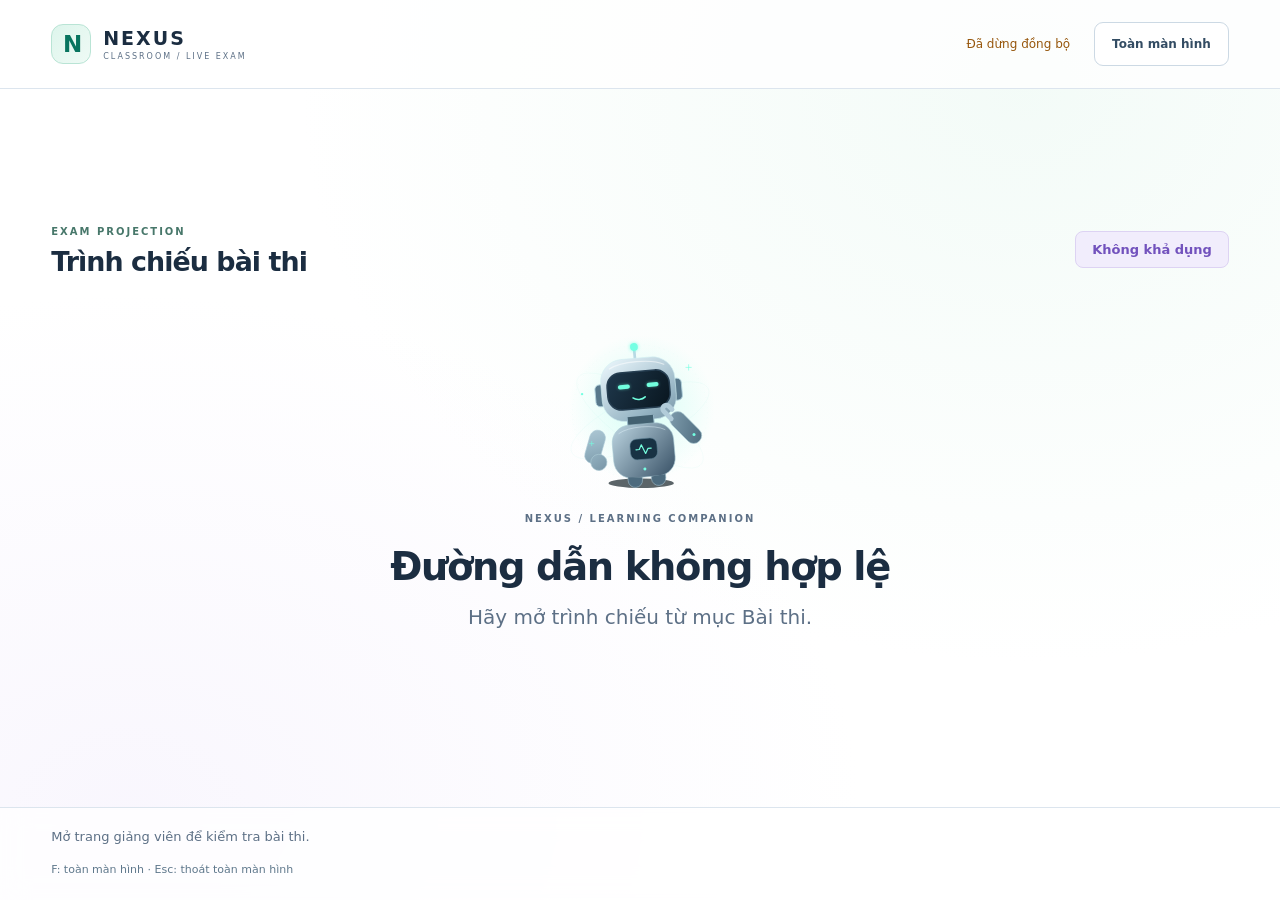
<file: static/present.html>
<!doctype html>
<html lang="vi">
<head>
<meta charset="utf-8"><meta name="viewport" content="width=device-width,initial-scale=1"><meta name="theme-color" content="#ffffff">
<title>Trình chiếu · NEXUS Classroom</title>
<link rel="icon" href="/static/robot.svg" type="image/svg+xml">
<link rel="stylesheet" href="/static/style.css"><link rel="stylesheet" href="/static/present.css?v=20261002c"><link rel="stylesheet" href="/static/theme-light.css?v=20261005d">
<script src="/static/device-checkin.js?v=20261014c" defer></script><script src="/static/present.js?v=20261007a" defer></script>
</head>
<body class="presentation">
<header class="present-header">
<a href="/#exams" target="_blank" rel="noopener" class="brand" aria-label="Mở trang giảng viên"><span class="brand-mark">N</span><span>NEXUS<span class="brand-sub">CLASSROOM / LIVE EXAM</span></span></a>
<span id="liveConnection" class="present-connection" role="status">Đang kết nối…</span>
<button id="fullscreen" class="secondary" type="button" aria-pressed="false">Toàn màn hình</button>
</header>
<div id="presentNotice" class="present-notice" role="status" hidden></div>
<main class="present-main">
<div class="present-heading"><div><span class="eyebrow">EXAM PROJECTION</span><h1 id="examTitle">Trình chiếu bài thi</h1></div><span id="examMode" class="present-mode">Đang tải</span></div>
<section id="questionSlide" class="question-slide" aria-labelledby="questionText" hidden>
<div class="slide-meta"><span id="slideCounter" class="slide-counter"></span><span id="slideTimer" class="slide-timer" role="timer" hidden></span><span id="slidePoints"></span></div>
<h2 id="questionText"></h2>
<div id="slideOptions" class="slide-options"></div>
<div id="submissionProgress" class="submission-progress" hidden><div class="submission-caption"><span>Sinh viên đã nộp</span><strong id="submissionCount"></strong></div><div class="submission-track" role="progressbar" aria-label="Sinh viên đã nộp" aria-valuemin="0" aria-valuemax="100" aria-valuenow="0"><span id="submissionBar"></span></div></div>
</section>
<section id="statusSlide" class="status-slide" aria-labelledby="statusTitle"><img src="/static/robot.svg" alt="" aria-hidden="true"><span class="eyebrow">NEXUS / LEARNING COMPANION</span><h2 id="statusTitle">Đang chuẩn bị màn hình…</h2><p id="statusDescription">Câu hỏi sẽ xuất hiện trong giây lát.</p><button id="reviewSlides" class="secondary" type="button" hidden>Xem lại câu hỏi</button><a id="loginLink" class="primary" href="/#exams" target="_blank" rel="noopener" hidden>Đăng nhập giảng viên</a></section>
</main>
<footer class="present-footer"><div id="teacherControls" class="present-controls" aria-label="Điều khiển bài thi của giảng viên" hidden><strong>Điều khiển bài thi</strong><button id="startExamControl" class="primary" type="button" hidden>Chọn thiết bị &amp; bắt đầu</button><button id="advanceExamControl" class="primary" type="button" hidden>Chuyển câu tiếp theo →</button><button id="finishExamControl" class="secondary danger" type="button" hidden>Kết thúc bài thi</button><a id="exportScoresControl" class="secondary" href="#" download hidden>↓ Xuất điểm Excel</a></div><p id="modeHint">Sinh viên chọn đáp án trên thiết bị; giảng viên điều khiển bài thi ở thanh bên dưới.</p><div id="slideNavigation" class="slide-navigation" hidden><button id="previousSlide" class="secondary" type="button" aria-label="Câu trước">← Câu trước</button><span id="navigationCounter"></span><button id="nextSlide" class="secondary" type="button">Câu sau →</button></div><span class="keyboard-hint">F: toàn màn hình · Esc: thoát toàn màn hình</span></footer>
<dialog id="teacherConfirm" class="present-confirm" aria-labelledby="teacherConfirmTitle"><h2 id="teacherConfirmTitle"></h2><p id="teacherConfirmText"></p><div class="present-confirm-actions"><button id="teacherCancel" class="secondary" type="button">Hủy</button><button id="teacherApprove" class="primary" type="button">Xác nhận</button></div></dialog>
</body>
</html>
</file>
<file: static/style.css>
:root{color-scheme:light;--bg:#fff;--panel:#fff;--panel-deep:#f5f8fb;--line:#dce5ee;--text:#1b2d41;--muted:#5d7086;--mint:#08745f;--purple:#7252bd;--blue:#2868b0;--peach:#9d5615;font-family:Inter,"Segoe UI",system-ui,-apple-system,sans-serif;font-size:14px}
.exam-card .actions a{font-size:10px;min-height:36px;padding:9px 12px}
.recent-title{color:var(--text);font-size:12px;font-weight:550;text-align:left;padding:0;background:none}.recent-title:hover{color:var(--mint)}
.welcome-card .welcome-copy{z-index:2}
*{box-sizing:border-box}body{margin:0;background:var(--bg);color:var(--text)}[hidden]{display:none!important}button,input,select{font:inherit}button,a,input,select{-webkit-tap-highlight-color:transparent}button{cursor:pointer;border:0}button:disabled{opacity:.6;cursor:wait}a{color:inherit;text-decoration:none}h1,h2,h3,p{margin-top:0}h1,h2,h3{letter-spacing:-.035em}p{line-height:1.65}button:focus-visible,a:focus-visible,summary:focus-visible{outline:2px solid var(--mint);outline-offset:4px}input,select{background:#0d1621;border:1px solid #2a3849;border-radius:9px;color:var(--text);padding:13px 14px;width:100%;outline:none;transition:border-color .2s}input:focus,select:focus{border-color:var(--mint);box-shadow:0 0 0 3px #86f6d60e}input::placeholder{color:#68798e}label:not(.upload-zone):not(.search-box){display:block;font-size:12px;font-weight:600;margin:19px 0 9px;color:#c7d2e1}.icon{width:20px;height:20px;fill:none;stroke:currentColor;stroke-width:1.65;stroke-linecap:round;stroke-linejoin:round;flex-shrink:0}.icon-library{position:absolute;width:0;height:0;overflow:hidden}.brand{display:flex;align-items:center;gap:12px;font-size:22px;font-weight:750;letter-spacing:2px}.brand-mark{width:40px;height:40px;border:1px solid #86f6d65e;border-radius:12px;color:var(--mint);display:grid;place-items:center;font-size:23px;letter-spacing:-3px;font-weight:800;background:linear-gradient(135deg,#86f6d620,#86f6d608);box-shadow:inset 0 0 14px #86f6d607}.brand-sub{display:block;color:var(--muted);font-size:9px;letter-spacing:3.3px;font-weight:500;margin-top:3px}.eyebrow{font-size:10px;font-weight:650;letter-spacing:2px;color:var(--muted)}.tiny-dot{width:6px;height:6px;border-radius:50%;background:var(--mint);display:inline-block;flex-shrink:0}.muted{color:var(--muted)}.mint{color:var(--mint)}.purple{color:var(--purple)}.blue{color:var(--blue)}.peach{color:var(--peach)}.primary,.secondary{display:inline-flex;gap:10px;align-items:center;justify-content:center;border-radius:9px;padding:12px 17px;font-weight:650;font-size:13px;min-height:44px;transition:background .2s,transform .2s}.primary{background:var(--mint);color:#102620}.primary:hover{background:#a5ffe5;transform:translateY(-1px)}.secondary{background:#1c2837;color:#dce6f2;border:1px solid #2d3b4c}.secondary:hover{background:#29384b}.danger{background:#442c33;color:#ffbcc7;border:1px solid #734452}.text-button{background:none;color:var(--mint);font-size:12px;font-weight:600;padding:4px 0}.text-button:hover{text-decoration:underline}.icon-button{display:flex;align-items:center;justify-content:center;background:transparent;color:var(--muted);width:38px;height:38px;border-radius:8px}.icon-button:hover{background:#ffffff0a;color:var(--text)}.field-hint{font-size:11px;color:var(--muted);line-height:1.65;margin:12px 0 18px}.boot{height:100vh;display:flex;align-items:center;justify-content:center;flex-direction:column;gap:20px}.boot p{color:var(--muted)}
/* Entry portal */
.auth-layout{min-height:100vh;display:grid;grid-template-columns:54% 46%}.auth-story{min-height:850px;padding:44px 8%;position:relative;overflow:hidden;background:radial-gradient(ellipse at 55% 60%,#15404b88 0,transparent 52%),linear-gradient(145deg,#101d28,#0d1823 75%);border-right:1px solid var(--line)}.auth-story:before{content:"";position:absolute;inset:0;pointer-events:none;background-image:linear-gradient(#7998b107 1px,transparent 1px),linear-gradient(90deg,#7998b107 1px,transparent 1px);background-size:48px 48px;mask-image:linear-gradient(transparent,#000)}.auth-story .brand{position:relative}.story-copy{position:relative;margin-top:76px;z-index:1}.story-copy .eyebrow{display:flex;align-items:center;gap:10px;color:#9fbdc8}.story-copy h1{font-size:clamp(34px,3.5vw,52px);line-height:1.2;font-weight:650;margin:22px 0 18px}.story-copy h1 span{color:var(--mint)}.story-copy p{max-width:390px;font-size:15px;color:#95aabb}.robot-scene{position:relative;height:375px;margin:0 -45px}.auth-robot{width:435px;height:435px;position:absolute;left:50%;top:-36px;transform:translateX(-50%);animation:float 6s ease-in-out infinite}.floating-label{position:absolute;z-index:1;display:flex;gap:9px;align-items:center;font-family:ui-monospace,monospace;font-size:9px;letter-spacing:1px;background:#122533dc;border:1px solid #3e6a7160;border-radius:8px;padding:12px 14px;color:#b9d8de;box-shadow:0 8px 30px #0002;backdrop-filter:blur(10px)}.label-left{top:94px;left:1%}.label-right{bottom:80px;right:0}.label-right .icon{width:16px;height:16px;color:var(--mint)}.scene-coordinate{position:absolute;bottom:0;text-align:center;width:100%;font-family:ui-monospace,monospace;color:#658792;font-size:9px;letter-spacing:2px}.story-footer{display:flex;justify-content:space-between;gap:12px;position:relative;margin-top:35px;padding-top:22px;border-top:1px solid #334b5655;color:#7594a3;font-size:10px}.story-footer span:last-child{font-family:ui-monospace,monospace;font-size:8px;letter-spacing:.6px}.auth-panel{display:flex;flex-direction:column;align-items:center;justify-content:center;padding:44px 11%;position:relative;background:radial-gradient(ellipse at 90% 0,#25213935,transparent 60%)}.portal-label{position:absolute;top:46px;right:44px;color:#76899b;display:flex;align-items:center;gap:11px;font-size:9px;letter-spacing:1.8px}.auth-form-wrap{width:100%;max-width:390px;padding:60px 0}.auth-tabs{background:#151f2b;border:1px solid #24323f;padding:5px;border-radius:10px;display:flex;margin-bottom:42px}.auth-tabs button{width:50%;padding:10px;background:transparent;color:var(--muted);border-radius:6px;font-weight:650;font-size:12px}.auth-tabs button.active{background:#273443;color:var(--text);box-shadow:0 2px 5px #0003}.auth-eyebrow{font-size:9px;letter-spacing:1.6px}.auth-form-wrap h2{font-size:32px;font-weight:600;margin:14px 0 9px}.auth-form-wrap>p.muted{font-size:13px;margin-bottom:28px}.password-field{position:relative}.password-field input{padding-right:48px}.password-field .icon-button{position:absolute;right:6px;top:4px}.auth-submit{width:100%;justify-content:space-between;padding:14px 18px;margin-top:9px}.auth-switch{text-align:center;font-size:11px;color:var(--muted);margin:23px 0 0}.auth-switch .text-button{margin-left:4px;font-size:11px}.auth-divider{height:1px;background:var(--line);margin:30px 0 22px}.auth-benefits{display:flex;gap:12px;justify-content:space-between;color:#8b9daf;font-size:9px}.auth-benefits span{display:flex;align-items:center;gap:5px}.auth-benefits .icon{width:13px;height:13px;color:var(--mint)}.auth-footnote{position:absolute;bottom:20px;text-align:center;font-size:9px;color:#617486}.form-error{background:#f4708a12;border:1px solid #f4708a40;border-radius:8px;padding:11px;color:#ffc2d0;font-size:12px;margin:12px 0}.form-error:empty{display:none}
/* Workspace */
.workspace{min-height:100vh}.sidebar{position:fixed;inset:0 auto 0 0;width:240px;background:#0e1621;border-right:1px solid #202c3b;padding:30px 20px 0;display:flex;flex-direction:column;z-index:20}.sidebar .brand{padding:0 6px;font-size:19px}.sidebar .brand-mark{width:36px;height:36px}.sidebar .brand-sub{font-size:8px}.workspace-label{margin:31px 5px 38px;border:1px solid #2a3e40;background:#86f6d607;border-radius:6px;padding:9px 8px;font-size:8px;letter-spacing:1.1px;color:#88afa9;display:flex;gap:7px;align-items:center}.nav-caption{color:#60778c;font-size:8px;letter-spacing:1.6px;margin:0 12px 15px}.sidebar nav{display:flex;flex-direction:column;gap:7px}.nav-link{display:flex;align-items:center;gap:13px;text-align:left;min-height:45px;border-radius:8px;background:transparent;color:#94a5b8;padding:11px 14px;font-size:12px}.nav-link:hover{color:var(--text);background:#ffffff04}.nav-link.active{color:var(--mint);background:#86f6d60e;box-shadow:inset 2px 0 var(--mint)}.nav-link .icon{width:18px;height:18px}.nav-count{margin-left:auto;font-size:10px;background:#86f6d61a;border-radius:5px;padding:3px 6px}.sidebar-bottom{margin-top:auto}.mini-robot{margin-top:35px;display:flex;align-items:center;min-height:115px;border:1px solid #283b46;border-radius:10px;background:radial-gradient(ellipse at 10% 50%,#234f5140,transparent);padding:8px;overflow:hidden}.mini-robot img{width:85px;margin-left:-11px}.mini-robot span{font-size:10px;line-height:1.9;color:#cad5e1}.mini-robot small{color:#7f95a7;font-size:9px}.profile{display:flex;align-items:center;gap:10px;padding:25px 0;border-top:1px solid var(--line);margin-top:22px}.avatar{background:#b7a7f620;border:1px solid #b7a7f640;color:#c9baff;display:grid;place-items:center;border-radius:10px;min-width:35px;height:35px;font-size:12px;font-weight:650}.profile>div{flex:1;min-width:0}.profile strong{font-size:11px;display:block;overflow:hidden;text-overflow:ellipsis;white-space:nowrap}.profile small{display:block;color:#7790a5;margin-top:4px;font-size:9px}.profile .icon-button{width:30px;height:32px}.profile .icon{width:17px}.workspace-main{margin-left:240px}.topbar{height:76px;display:flex;align-items:center;justify-content:space-between;padding:0 38px;border-bottom:1px solid #202b39;background:#0b111be0}.breadcrumb{display:flex;align-items:center;gap:14px;color:#73879c;font-size:11px}.breadcrumb strong{font-size:11px;font-weight:500;color:#b9c8d9}.slash{color:#34495c}.topbar-right{display:flex;align-items:center;gap:24px}.connection{display:flex;gap:7px;align-items:center;color:#a6bbba;font-size:10px}.connection.offline{color:#f6c3a0}.connection.offline .tiny-dot{background:#f6c3a0}.today{font-size:10px;color:#6e8398;padding-left:24px;border-left:1px solid var(--line)}.workspace-content{max-width:1450px;margin:0 auto;padding:32px 38px 0}.page-heading{display:flex;justify-content:space-between;align-items:center;gap:15px;margin-bottom:27px}.page-heading h1{font-size:27px;font-weight:600;margin:9px 0 8px}.page-heading p{font-size:12px;margin-bottom:0}.page-heading .primary{font-size:11px}.page-heading .icon{width:17px}.welcome-card{position:relative;min-height:283px;border:1px solid #345551;border-radius:15px;overflow:hidden;background:radial-gradient(ellipse at 87% 70%,#31766c36,transparent 55%),linear-gradient(110deg,#142c30,#13242d 65%,#142634);display:grid;grid-template-columns:65% 35%;margin-bottom:23px}.welcome-card:after{content:"";position:absolute;inset:0;pointer-events:none;background-image:radial-gradient(#a5ebd019 1px,transparent 1px);background-size:18px 18px;mask-image:linear-gradient(90deg,transparent 45%,#000)}.welcome-copy{position:relative;z-index:1;padding:32px}.chip{font-size:8px;color:#a5d8cc;background:#86f6d60b;border:1px solid #86f6d622;border-radius:30px;padding:7px 11px;display:inline-flex;gap:7px;align-items:center;letter-spacing:1px}.welcome-copy h2{font-size:27px;line-height:1.3;font-weight:550;margin:19px 0 12px}.welcome-copy p{font-size:11px;color:#8faeaf;margin-bottom:20px}.welcome-copy .primary{padding:10px 14px;min-height:37px;font-size:10px}.welcome-copy .icon{width:15px}.welcome-art{position:relative;z-index:1}.welcome-art img{width:315px;height:315px;position:absolute;left:50%;top:0;transform:translateX(-50%);animation:float 7s ease-in-out infinite}.welcome-art span{position:absolute;bottom:15px;left:0;width:100%;text-align:center;letter-spacing:1.5px;font-size:7px;color:#7ba49f;font-family:ui-monospace,monospace}.stats-grid{display:grid;grid-template-columns:repeat(4,1fr);gap:16px;margin-bottom:28px}.stat-card{background:var(--panel);border:1px solid var(--line);border-radius:12px;position:relative;padding:22px 20px}.stat-icon{width:37px;height:37px;display:grid;place-items:center;background:#86f6d60c;border:1px solid #86f6d619;border-radius:9px}.stat-icon.purple{background:#b7a7f60c;border-color:#b7a7f622}.stat-icon.blue{background:#8dbdfa0c;border-color:#8dbdfa22}.stat-icon.peach{background:#f6c3a00c;border-color:#f6c3a022}.stat-card>.stat-icon{position:absolute;right:17px;top:21px}.stat-icon .icon{width:18px;height:18px}.stat-card>span:not(.stat-icon){font-size:11px;color:#95a8bd;display:block;margin-bottom:13px}.stat-card strong{display:block;font-weight:550;font-size:31px;letter-spacing:-1px;margin-bottom:6px}.stat-card small{font-size:9px;color:#70869b}.overview-grid{display:grid;grid-template-columns:1.45fr 1fr;gap:20px}.panel{border:1px solid var(--line);border-radius:12px;background:var(--panel);padding:25px}.panel-heading{display:flex;justify-content:space-between;align-items:center;gap:14px;margin-bottom:23px}.panel h2{font-size:17px;font-weight:550;margin:8px 0 0}.panel .eyebrow{font-size:8px;letter-spacing:1.6px}.panel-heading .text-button{font-size:10px}.recent-row{display:flex;align-items:center;justify-content:space-between;gap:12px;border-top:1px solid #24303e80;padding:16px 0}.recent-row:first-child{border:0}.recent-info{display:flex;gap:13px;align-items:center;min-width:0}.recent-info strong{display:block;font-size:12px;font-weight:550;overflow:hidden;text-overflow:ellipsis}.recent-info small{display:block;color:#72899d;font-size:9px;margin-top:6px}.recent-row .stat-icon{min-width:34px;height:34px}.pill{font-size:9px;font-weight:550;border:1px solid #52668040;color:#a2b5c8;background:#34485c24;border-radius:5px;padding:5px 8px;white-space:nowrap}.pill.open{color:var(--mint);background:#86f6d610;border-color:#86f6d62a}.pill.closed{color:var(--purple);background:#b7a7f610;border-color:#b7a7f62a}.quick-panel h2{margin-bottom:16px}.quick-action{background:none;width:100%;display:flex;align-items:center;gap:12px;text-align:left;padding:16px 0;color:var(--text);border-bottom:1px solid #24303e80}.quick-action:hover strong{color:var(--mint)}.quick-action>span:last-child{color:#718599;margin-left:auto}.quick-action strong{font-size:11px;display:block;font-weight:550}.quick-action small{font-size:9px;display:block;color:#748b9f;margin-top:6px}.quick-icon{color:var(--mint);background:#86f6d610;border-radius:9px;padding:10px;display:flex}.quick-icon.purple{color:var(--purple);background:#b7a7f610}.quick-icon .icon{width:17px;height:17px}.hardware-note{display:flex;gap:11px;color:#6d879b;margin-top:20px}.hardware-note .icon{width:18px;height:18px;margin-top:2px}.hardware-note p{font-size:10px;line-height:1.5;margin-bottom:0}.hardware-note small{display:block;font-size:9px;color:#627b8f;line-height:1.65;margin-top:5px}.workspace-footer{display:flex;justify-content:space-between;gap:15px;color:#4e657b;font-size:8px;padding:30px 0 24px}.workspace-footer span span{margin:0 9px}.notice{padding:13px 16px;background:#86f6d60d;border:1px solid #86f6d633;color:#b2f5df;border-radius:9px;font-size:12px;margin-bottom:22px;white-space:pre-wrap;overflow-wrap:anywhere}.notice.error{color:#ffd0da;background:#f4708a0c;border-color:#f4708a40}
/* Classroom tools */
.section-toolbar{display:flex;justify-content:space-between;gap:14px;margin-bottom:23px}.filter-tabs{display:flex;gap:4px;background:#121c29;border:1px solid var(--line);padding:5px;border-radius:9px}.filter-tabs button{background:none;color:var(--muted);padding:8px 13px;border-radius:5px;font-size:10px}.filter-tabs button.active{background:#283d41;color:var(--mint)}.search-box{margin:0;position:relative;display:block;min-width:230px}.search-box .icon{position:absolute;left:12px;top:12px;width:17px;height:17px;color:#647e94}.search-box input{padding:12px 12px 12px 38px;font-size:11px;height:42px}.student-search{max-width:370px;margin-bottom:20px}.exam-grid{display:grid;grid-template-columns:repeat(2,minmax(0,1fr));gap:18px}.exam-card{border:1px solid var(--line);border-radius:12px;padding:24px;background:var(--panel);min-width:0}.exam-card-top{display:flex;align-items:center;justify-content:space-between;margin-bottom:18px}.exam-card h3{font-size:18px;font-weight:550;margin-bottom:8px;overflow-wrap:anywhere}.exam-meta{font-size:10px;color:#8299ac}.exam-card .actions{margin-top:20px;display:flex;gap:10px;flex-wrap:wrap}.exam-card .actions button{font-size:10px;min-height:36px;padding:9px 12px}.exam-question{font-size:14px;line-height:1.6;margin-top:20px;white-space:pre-wrap}.exam-options{display:grid;grid-template-columns:1fr 1fr;gap:7px;margin:12px 0}.exam-options div{padding:10px;background:#0c1520;border:1px solid #263448;border-radius:7px;font-size:11px;white-space:pre-wrap;overflow-wrap:anywhere}.progress-track{height:4px;background:#263341;border-radius:4px;overflow:hidden;margin:15px 0}.progress-track span{display:block;height:100%;background:var(--mint)}.empty-state{padding:42px 20px;text-align:center;color:var(--muted)}.empty-state>.icon{width:32px;height:32px;margin-bottom:17px;color:#678e95}.empty-state h3{font-size:16px;font-weight:500;color:#bbcad8;margin-bottom:10px}.empty-state p{font-size:11px;margin:0}.exam-grid>.empty-state{grid-column:1/-1;border:1px dashed #314456;border-radius:12px}.count-badge{font-size:10px;color:var(--mint);background:#86f6d614;border-radius:5px;padding:4px 7px;vertical-align:middle;margin-left:8px}.table{overflow-x:auto}table{width:100%;border-collapse:collapse;white-space:nowrap}th,td{text-align:left;border-bottom:1px solid #24303e80;padding:15px 13px;font-size:11px}th{color:#7891a7;font-size:9px;text-transform:uppercase;letter-spacing:.5px;font-weight:500;background:#0d162180}td{color:#c0cede}tr:last-child td{border-bottom:0}tr:hover td{background:#ffffff02}.student-name{display:flex;align-items:center;gap:10px}.student-name .avatar{min-width:28px;height:28px;font-size:9px;border-radius:8px}.device-tag{font-family:ui-monospace,monospace;color:#8facae;background:#86f6d606;border:1px solid #86f6d619;border-radius:5px;padding:5px 7px;font-size:10px}.score{color:var(--mint);font-weight:600}.result-picker{display:flex!important;gap:9px;align-items:center;margin:0!important;color:#8196a9!important;font-size:10px!important}.result-picker select{min-width:210px;font-size:11px;padding:10px}.answer-correct{color:var(--mint)}.answer-wrong{color:#f9a2b2}.answer-missing{color:#667e94}.result-legend{font-size:11px;color:#899fb5;padding:12px 0 22px}.result-legend span{margin-left:15px}.import-grid{display:grid;grid-template-columns:1fr 1fr;gap:22px}.import-card>.stat-icon{margin-bottom:24px;width:44px;height:44px}.import-card>h2{font-size:21px}.import-card>.muted{font-size:11px;margin:10px 0 25px}.upload-zone{display:flex;position:relative;flex-direction:column;align-items:center;justify-content:center;min-height:170px;border:1px dashed #3b5665;background:#86f6d604;border-radius:10px;cursor:pointer;overflow:hidden;transition:background .2s}.upload-zone:hover{background:#86f6d60b}.upload-zone .icon{color:var(--mint);width:27px;height:27px;margin-bottom:14px}.upload-zone strong{font-size:12px;font-weight:500;padding:0 15px;max-width:100%;text-align:center;overflow-wrap:anywhere}.upload-zone span{font-size:10px;color:#728ba2;margin-top:8px}.upload-zone input{position:absolute;inset:0;opacity:0;cursor:pointer;padding:0;width:100%;height:100%}.upload-zone:focus-within{outline:2px solid var(--mint);outline-offset:3px}.format-help{margin:17px 0 21px;font-size:11px;color:#8fa5b8}.format-help summary{cursor:pointer;color:#a5bebf}.format-help pre{background:#09121c;color:#9dcdbd;border-radius:8px;padding:14px;white-space:pre-wrap;font-size:11px;line-height:1.7}.format-help p{font-size:10px}.full-width{width:100%;margin-top:10px}.excel-preview{display:grid;grid-template-columns:1fr 1.5fr 1fr;margin:20px 0;background:#0d1621;border:1px solid var(--line);border-radius:8px;overflow:hidden;font-size:10px}.excel-preview span{padding:14px 9px;border-bottom:1px solid var(--line);color:#93a9bc}.excel-preview span:nth-child(-n+3){background:#1e2b38;color:#b7a7f6}.manual-panel,.legacy-questions{margin-top:23px}.manual-panel summary,.legacy-questions summary{cursor:pointer;font-size:12px;color:#92a9bc}.manual-panel .import-grid{margin-top:28px}.manual-panel h3{font-size:15px}.manual-panel button{margin-top:16px}.row{display:grid;grid-template-columns:1fr 1fr;gap:0 13px}.legacy-questions .exam-card{margin-top:18px}.counts{display:grid;grid-template-columns:repeat(4,1fr);gap:12px;margin-bottom:20px}.count{padding:16px;background:#0d1621;border-radius:8px;font-size:11px;color:var(--muted);text-align:center}.count strong{display:block;font-size:24px;color:var(--text);margin-top:5px}.mobile-menu{display:none}.sidebar-backdrop{position:fixed;inset:0;background:#0009;z-index:19;backdrop-filter:blur(3px)}
@keyframes float{0%,100%{translate:0 0}50%{translate:0 -9px}}@media(prefers-reduced-motion:reduce){*,*:before,*:after{animation:none!important;transition:none!important}}
@media(min-width:1600px){.auth-story{padding-left:12%;padding-right:12%}.auth-panel{padding-left:15%;padding-right:15%}.story-copy{margin-top:100px}.robot-scene{height:410px}.auth-robot{width:480px;height:480px}}
@media(max-width:1200px){.workspace-content{padding:28px 25px 0}.topbar{padding:0 25px}.sidebar{width:215px;padding-left:16px;padding-right:16px}.workspace-main{margin-left:215px}.welcome-copy h2{font-size:23px}.welcome-art img{width:285px;height:285px;top:20px}.stat-card{padding:20px 15px}.stat-card>.stat-icon{right:12px;top:18px;width:30px;height:30px}.stat-card>span:not(.stat-icon){font-size:10px}.overview-grid{grid-template-columns:1.2fr 1fr}.auth-story{padding-left:7%;padding-right:7%}.auth-panel{padding-left:9%;padding-right:9%}.story-footer{flex-direction:column;gap:8px}.floating-label{font-size:7px}.robot-scene{margin:0 -25px}.welcome-card{grid-template-columns:68% 32%}}
@media(max-width:960px){.stats-grid{grid-template-columns:repeat(2,1fr)}.overview-grid{grid-template-columns:1fr}.exam-grid,.import-grid{grid-template-columns:1fr}.section-toolbar{flex-wrap:wrap}.auth-story{min-height:800px;padding:34px 8%}.story-copy h1{font-size:34px}.auth-robot{width:350px;height:350px;top:0}.robot-scene{height:345px}.label-left{top:80px;left:0}.label-right{bottom:65px;right:0}.auth-panel{padding-left:8%;padding-right:8%}.auth-form-wrap h2{font-size:27px}.auth-benefits{flex-wrap:wrap;gap:12px}.welcome-art img{width:245px;height:245px;top:35px}.welcome-copy{padding:27px}.welcome-copy h2{font-size:21px}.today{display:none}}
@media(max-width:720px){.auth-layout{grid-template-columns:1fr}.auth-story{min-height:auto;padding:24px}.story-copy{margin:35px 0 10px}.story-copy h1{font-size:34px}.story-copy p{font-size:12px;max-width:280px}.robot-scene{position:absolute;width:170px;height:170px;right:12px;top:135px;margin:0;opacity:.38;pointer-events:none}.auth-robot{width:220px;height:220px}.floating-label,.scene-coordinate,.story-footer{display:none}.auth-panel{padding:27px 25px 50px}.auth-form-wrap{padding:0;max-width:450px}.auth-tabs{margin-bottom:27px}.auth-eyebrow{font-size:8px}.auth-form-wrap h2{font-size:29px}.portal-label{display:none}.auth-footnote{bottom:10px;font-size:8px}.auth-benefits{justify-content:center}.sidebar{transform:translateX(-100%);transition:transform .2s;width:240px}.sidebar.is-open{transform:translateX(0)}.workspace-main{margin-left:0}.topbar{height:63px;padding:0 20px}.mobile-menu{display:flex}.breadcrumb{gap:10px}.topbar-right{gap:0}.connection{font-size:9px}.workspace-content{padding:23px 20px 0}.page-heading h1{font-size:23px}.page-heading .eyebrow{font-size:8px;letter-spacing:1.2px}.page-heading .primary{padding:10px 12px;font-size:10px;min-height:38px}.page-heading p{font-size:10px}.welcome-card{grid-template-columns:1fr;min-height:270px}.welcome-copy{padding:25px;max-width:90%}.welcome-copy h2{font-size:23px;max-width:320px}.welcome-art{position:absolute;right:0;bottom:0;width:150px;height:180px;opacity:.45;pointer-events:none}.welcome-art img{width:220px;height:220px;top:0}.welcome-art span{display:none}.stats-grid{gap:11px}.stat-card{padding:18px 15px}.stat-card strong{font-size:28px}.panel{padding:20px}.workspace-footer{font-size:7px;flex-direction:column;gap:7px}.panel-heading{flex-wrap:wrap}.result-picker{width:100%}.result-picker select{min-width:0;flex:1}.filter-tabs{width:100%;justify-content:space-between}.filter-tabs button{padding:8px 10px;font-size:9px}.search-box{width:100%}.exam-options{grid-template-columns:1fr}.row{grid-template-columns:1fr}.auth-story .brand{font-size:19px}.auth-submit{min-height:48px}.manual-panel .import-grid{gap:35px}}
</file>
<file: static/present.css>
.presentation{min-height:100vh;min-height:100dvh;display:flex;flex-direction:column;background:radial-gradient(ellipse at 80% 10%,#25455335,transparent 50%),radial-gradient(ellipse at 10% 90%,#332b5833,transparent 45%),var(--bg)}
.present-header{display:flex;align-items:center;gap:24px;padding:22px 4vw;border-bottom:1px solid var(--line)}
.present-header .brand{font-size:19px}.present-header .brand-sub{font-size:8px;letter-spacing:2px}.present-header .secondary{font-size:12px}
.present-connection{margin-left:auto;font-size:12px;color:var(--mint)}.present-connection.offline{color:var(--peach)}
.present-notice{margin:16px 4vw 0;padding:12px 18px;border:1px solid #f6c3a055;background:#f6c3a00c;color:var(--peach);border-radius:10px;font-size:14px}
.present-main{width:100%;max-width:1680px;padding:28px 4vw 24px;margin:auto;flex:1;display:flex;flex-direction:column;justify-content:center;min-width:0}
.present-heading{display:flex;align-items:center;justify-content:space-between;gap:24px;margin-bottom:26px}.present-heading .eyebrow{color:#82a39f}.present-heading h1{font-size:clamp(18px,2.1vw,30px);font-weight:550;margin:8px 0 0;overflow-wrap:anywhere}
.present-mode{flex-shrink:0;background:#b7a7f60c;border:1px solid #b7a7f640;color:var(--purple);padding:10px 16px;border-radius:8px;font-size:13px;font-weight:600}.present-mode.live{color:var(--mint);background:#86f6d60c;border-color:#86f6d640}
.question-slide{position:relative;border:1px solid #36505c;border-radius:22px;padding:clamp(24px,3.3vw,52px);background:linear-gradient(135deg,#162833ad,#121b27);box-shadow:0 20px 80px #0002}
.slide-meta{display:flex;align-items:center;justify-content:space-between;gap:16px;color:#94aebf;font-size:16px;margin-bottom:28px}.slide-counter{font-weight:650;color:var(--mint);font-size:20px}
.question-slide h2{font-size:clamp(28px,3.4vw,52px);line-height:1.35;font-weight:600;margin-bottom:32px;white-space:pre-wrap;overflow-wrap:anywhere}
.slide-options{display:grid;grid-template-columns:repeat(2,minmax(0,1fr));gap:18px}.slide-option{display:flex;align-items:flex-start;gap:18px;padding:22px 24px;border:1px solid #394d60;border-radius:14px;background:#0c1520a8;min-width:0}
.option-letter{display:grid;place-items:center;width:48px;height:48px;flex-shrink:0;border:1px solid #86f6d641;border-radius:11px;background:#86f6d610;color:var(--mint);font-size:26px;font-weight:650}.option-text{align-self:center;font-size:clamp(20px,2.15vw,32px);line-height:1.45;white-space:pre-wrap;overflow-wrap:anywhere;min-width:0}
.submission-progress{margin-top:30px}.submission-caption{display:flex;justify-content:space-between;color:#9bb5c0;font-size:15px;margin-bottom:10px}.submission-caption strong{color:var(--mint)}.submission-track{height:6px;background:#273949;border-radius:4px;overflow:hidden}.submission-track span{display:block;height:100%;background:var(--mint);transition:width .3s}
.status-slide{padding:20px;text-align:center}.status-slide img{width:180px;height:180px;display:block;margin:0 auto 10px}.status-slide .eyebrow{display:block;color:#7b9aab}.status-slide h2{font-size:clamp(28px,3vw,46px);margin:20px 0 12px}.status-slide p{font-size:20px;color:#94aebe;max-width:700px;margin:0 auto 24px}
.present-footer{padding:18px 4vw 24px;display:flex;align-items:center;justify-content:space-between;flex-wrap:wrap;gap:16px;border-top:1px solid var(--line);color:#8ca2b3}.present-footer p{font-size:13px;margin:0;flex:1;min-width:240px}.slide-navigation{display:flex;align-items:center;gap:16px}.slide-navigation>span{font-size:13px;min-width:40px;text-align:center}.keyboard-hint{font-size:11px;flex-basis:100%;color:#658191}.presentation button:disabled{cursor:default}
.present-footer{position:sticky;bottom:0;z-index:5;backdrop-filter:blur(14px)}
.present-controls{display:flex;align-items:center;gap:12px;flex-wrap:wrap;flex-basis:100%;padding-bottom:14px;border-bottom:1px solid var(--line)}
.present-controls[hidden],.present-controls button[hidden],.present-controls a[hidden]{display:none}
.present-controls strong{margin-right:auto;color:var(--text);font-size:13px}
.present-controls button{min-height:42px;padding:10px 16px;font-size:12px;font-weight:700}
.present-controls a{display:inline-flex;align-items:center;justify-content:center;min-height:42px;padding:10px 16px;font-size:12px;font-weight:700;text-decoration:none}
.present-controls .danger{border-color:#efc5c9;background:#fff3f3;color:#aa3044}
.present-controls .danger:hover{background:#ffe8eb}
.present-controls button:disabled{opacity:.55}
.present-confirm{width:min(440px,calc(100% - 32px));border:1px solid var(--line);border-radius:16px;padding:26px;background:#fff;color:#183a4c;box-shadow:0 28px 80px #10283c55}
.present-confirm::backdrop{background:#142839a8;backdrop-filter:blur(4px)}
.present-confirm h2{margin:0 0 12px;font-size:21px}.present-confirm p{font-size:14px;line-height:1.6;color:#4e6474}
.present-confirm-actions{display:flex;justify-content:flex-end;gap:10px;margin-top:24px}
@media(min-width:1600px){.question-slide h2{font-size:56px}.option-text{font-size:36px}}
@media(max-width:700px){.present-header{padding:16px 20px;gap:12px;flex-wrap:wrap}.present-header .brand{font-size:15px}.present-header .brand-sub{font-size:6px}.present-header .brand-mark{width:32px;height:32px}.present-connection{font-size:10px}.present-header .secondary{min-height:36px;font-size:11px;padding:8px 12px}.present-main{padding:24px 20px}.present-heading{align-items:flex-start;gap:12px}.present-mode{padding:8px 10px;font-size:10px}.question-slide{padding:22px 18px;border-radius:16px}.slide-meta{font-size:12px;margin-bottom:22px}.slide-counter{font-size:16px}.question-slide h2{font-size:28px;margin-bottom:24px}.slide-options{grid-template-columns:1fr;gap:12px}.slide-option{padding:16px;gap:14px}.option-letter{width:38px;height:38px;font-size:21px}.option-text{font-size:20px}.present-footer{padding:18px 20px}.present-controls{gap:8px}.present-controls strong{flex-basis:100%}.present-controls button{flex:1;min-width:130px;font-size:11px}.slide-navigation{width:100%;justify-content:space-between;gap:10px}.slide-navigation .secondary{font-size:11px}.status-slide p{font-size:17px}}
.slide-timer{display:inline-flex;align-items:center;padding:8px 14px;border:1px solid #aee2cf;border-radius:9px;background:#e8f8f1;color:#08745f;font-size:22px;font-weight:800;font-variant-numeric:tabular-nums;white-space:nowrap}
.slide-timer.urgent{border-color:#efc3aa;background:#fff1e8;color:#b14821}
@media(max-width:700px){.slide-timer{font-size:15px;padding:6px 9px}.slide-meta{flex-wrap:wrap}}
@media(prefers-reduced-motion:reduce){.submission-track span{transition:none}}
</file>
<file: static/theme-light.css>
/* Shared light palette. Layout and behavior stay in style.css / present.css. */
:root {
  --surface-soft: #f5f8fb;
  --mint-soft: #e8f7f1;
  --mint-line: #b9e4d5;
  --purple-soft: #f1edfc;
  --purple-line: #ddd3f3;
  --danger: #b32645;
  --danger-soft: #fff1f3;
  --danger-line: #f1c4cf;
  --shadow-soft: 0 8px 30px #24445e06;
}

/* Controls: darker accent text keeps pastel surfaces readable. */
input, select { background: #fff; border-color: #cbd7e2; }
input:focus, select:focus { box-shadow: 0 0 0 3px #087f6912; }
input::placeholder { color: #677b90; }
label:not(.upload-zone):not(.search-box) { color: #40556b; }
.primary { color: #fff; box-shadow: 0 4px 12px #087f691c; }
.primary:hover { background: #066b58; }
.secondary { color: #334c63; background: #fff; border-color: #ccd9e4; }
.secondary:hover { background: #eef5f8; border-color: #b1c7d5; }
.danger { color: var(--danger); background: var(--danger-soft); border-color: var(--danger-line); }
.danger:hover { color: #94203a; background: #ffe4e9; border-color: #e7a7b8; }
.icon-button:hover { background: #edf3f7; }
.brand-mark { background: linear-gradient(135deg, #ddf5ec, #effaf5); border-color: var(--mint-line); box-shadow: none; }
.field-hint { font-size: 12px; }
.form-error, .notice.error { background: var(--danger-soft); color: var(--danger); border-color: var(--danger-line); }
.notice { background: var(--mint-soft); border-color: var(--mint-line); color: #17624f; }

/* Robot & AI portal: white surfaces, pale mesh, glass-like accent cards. */
.auth-story {
  background: radial-gradient(ellipse at 55% 60%, #cef4e788, transparent 55%),
    linear-gradient(145deg, #f8fcff, #f0faf6 75%);
}
.auth-story:before {
  background-image: linear-gradient(#4388780c 1px, transparent 1px),
    linear-gradient(90deg, #4388780c 1px, transparent 1px);
}
.story-copy .eyebrow { color: #356e61; }
.story-copy p { color: var(--muted); }
.floating-label { background: #ffffffeb; color: #365e66; border-color: #cbe5dc; box-shadow: 0 8px 28px #2466530b; }
.scene-coordinate { color: #55766f; }
.story-footer { color: #557268; border-color: #d4e7df; }
.auth-panel { background: radial-gradient(ellipse at 100% 0, #f2edfc, transparent 50%), #fff; }
.portal-label, .auth-footnote { color: var(--muted); }
.auth-tabs { background: #f1f5f8; border-color: var(--line); }
.auth-tabs button.active { background: #fff; color: var(--mint); box-shadow: 0 2px 8px #1b405712; }
.auth-divider { background: var(--line); }
.auth-benefits { color: #536b80; font-size: 10px; }

/* Workspace shell and overview. */
.workspace { background: #f7f9fc; }
.sidebar { background: #fff; border-color: var(--line); }
.workspace-label { color: #286d59; background: var(--mint-soft); border-color: var(--mint-line); }
.nav-caption { color: var(--muted); }
.nav-link { color: #51687e; }
.nav-link:hover { background: var(--surface-soft); }
.nav-link.active { background: var(--mint-soft); }
.nav-count { background: #d3eee2; }
.mini-robot { border-color: #d9e6e0; background: linear-gradient(130deg, #f0faf5, #f6f4fd); }
.mini-robot span { color: #334f62; }
.mini-robot small, .profile small { color: var(--muted); }
.avatar { color: var(--purple); background: var(--purple-soft); border-color: var(--purple-line); }
.topbar { background: #ffffffed; border-color: var(--line); }
.breadcrumb, .today { color: var(--muted); }
.breadcrumb strong { color: #334b62; }
.slash { color: #7a8d9e; }
.connection { color: #256e59; }
.connection.offline { color: #97570d; }
.connection.offline .tiny-dot { background: #b76a0f; }
.radio-open { border:1px solid #c5ded5;border-radius:9px;background:#edf9f3;color:#166850;padding:8px 11px;font-size:11px;font-weight:700;cursor:pointer;white-space:nowrap; }
.radio-open:hover { background:#ddf4e9; }
.radio-open.radio-unavailable { color:#93601d;background:#fff7eb;border-color:#eeddbd; }
.radio-dialog { width:min(560px,calc(100% - 32px)); }
.radio-list { display:grid;gap:12px;margin:20px 0; }
.radio-item { display:flex;align-items:center;justify-content:space-between;gap:15px;padding:15px;border:1px solid #d8e5e3;border-radius:11px;background:#f8fbfa; }
.radio-item>div { display:grid;gap:5px;min-width:0; }
.radio-item strong { color:#183d4a;font-size:13px; }
.radio-item span { color:#16715c;font-size:12px;font-weight:700; }
.radio-item small { color:#60788a;font-size:11px;line-height:1.4;overflow-wrap:anywhere; }
.radio-item button { flex:none;min-width:100px; }
.radio-item button:disabled { opacity:.55;cursor:not-allowed; }
@media(max-width:720px){.topbar-right{gap:7px}.radio-open{max-width:145px;overflow:hidden;text-overflow:ellipsis;font-size:10px}#connection{display:none}.radio-item{align-items:flex-start;flex-direction:column}.radio-item button{width:100%}}
.welcome-card {
  border-color: #cce8dc;
  background: radial-gradient(ellipse at 87% 70%, #c8f1e1, transparent 58%),
    linear-gradient(110deg, #f0faf6, #f2f8fc 65%, #f4f0fc);
}
.welcome-card:after { background-image: radial-gradient(#45897822 1px, transparent 1px); }
.chip { color: #246651; background: #ffffffb8; border-color: #c4e5d7; }
.welcome-copy p { color: #526f6b; font-size: 12px; }
.welcome-art span { color: #4c7468; }
.stat-card, .panel, .exam-card { box-shadow: var(--shadow-soft); }
.stat-icon, .quick-icon { background: var(--mint-soft); border-color: var(--mint-line); }
.stat-icon.purple, .quick-icon.purple { background: var(--purple-soft); border-color: var(--purple-line); }
.stat-icon.blue { background: #eaf2fc; border-color: #cdddF4; }
.stat-icon.peach { background: #fff3e8; border-color: #efdbc4; }
.stat-card>span:not(.stat-icon) { color: #526a80; }
.stat-card small, .recent-info small { color: var(--muted); font-size: 11px; }
.recent-row, .quick-action { border-color: var(--line); }
.pill { color: #566b7f; background: #f1f5f8; border-color: #d6e0e9; font-size: 10px; }
.pill.open { color: var(--mint); background: var(--mint-soft); border-color: var(--mint-line); }
.pill.closed { color: var(--purple); background: var(--purple-soft); border-color: var(--purple-line); }
.quick-action>span:last-child, .quick-action small, .hardware-note, .hardware-note small { color: var(--muted); }
.hardware-note small { font-size: 10px; }
.workspace-footer { color: #60748a; }
.sidebar-backdrop { background: #21374d45; }

/* Exam controls, student directory, grading, and imports. */
.filter-tabs { background: #eef3f7; }
.filter-tabs button.active { background: #fff; box-shadow: 0 2px 6px #22445b0a; }
.search-box .icon { color: var(--muted); }
.exam-meta { color: var(--muted); font-size: 12px; }
.exam-options div { background: #f6f9fc; border-color: var(--line); }
.progress-track { background: #e2ede8; }
.empty-state>.icon { color: #497c73; }
.empty-state h3 { color: #40576e; }
.exam-grid>.empty-state { border-color: #c7d7e3; background: #fff; }
.count-badge { background: var(--mint-soft); }
th, td { border-color: var(--line); }
th { color: #50667c; background: #f3f7fa; font-size: 10px; }
td { color: #344d64; font-size: 12px; }
tr:hover td { background: #f7fafc; }
.device-tag { color: #38685e; background: #f0f9f5; border-color: #d0e6dc; }
.result-picker { color: #50667c !important; }
.answer-wrong { color: var(--danger); }
.answer-missing { color: var(--muted); }
.result-legend { color: #526a80; font-size: 12px; }
.upload-zone { border-color: #b3d6c8; background: #f6fcf9; }
.upload-zone:hover { background: #edf9f3; }
.upload-zone span { color: var(--muted); }
.format-help, .format-help summary { color: #4c6a63; }
.format-help pre { background: #f0f8f4; color: #2b5c4b; border: 1px solid #d3e9de; }
.excel-preview { background: #fff; }
.excel-preview span { color: #516a80; }
.excel-preview span:nth-child(-n+3) { background: var(--purple-soft); color: var(--purple); }
.manual-panel summary, .legacy-questions summary { color: #4e687c; }
.count { background: var(--surface-soft); }

.checkin-dialog { width:min(920px,calc(100vw - 24px));max-height:min(88vh,900px);padding:0;border:1px solid #cbded7;border-radius:18px;background:#fff;color:#173d4d;box-shadow:0 24px 75px #183b4b35; }
.checkin-dialog::backdrop { background:#183b4b8a;backdrop-filter:blur(3px); }
.checkin-dialog form { margin:0;padding:26px; }
.checkin-eyebrow { color:#08745f;font-size:10px;font-weight:800;letter-spacing:1.5px; }
.checkin-dialog h2 { margin:8px 0 9px;font-size:24px; }
.checkin-help,.checkin-status { color:#526a80;font-size:12px;line-height:1.6; }
.checkin-status { padding:10px 13px;border-radius:9px;background:#eff9f5;color:#236753;font-weight:700; }
.checkin-list { display:grid;gap:9px;max-height:47vh;overflow:auto;margin-top:18px;padding-right:4px; }
.checkin-row { display:grid;grid-template-columns:minmax(135px,.85fr) minmax(340px,2fr);align-items:center;gap:15px;padding:14px;border:1px solid #e0eae7;border-radius:12px;background:#fafdfb; }
.checkin-person strong,.checkin-person small { display:block; }
.checkin-person strong { color:#1d3b4b;font-size:12px; }
.checkin-person small { margin-top:4px;color:#657d8d;font-size:10px; }
.checkin-fields { display:grid;grid-template-columns:minmax(155px,1fr) minmax(190px,1.25fr);column-gap:12px;align-items:end; }
.checkin-fields label { display:block!important;margin:0!important;color:#476277!important;font-size:11px!important;font-weight:700; }
.checkin-fields select,.checkin-fields input { display:block;width:100%;margin:6px 0 0;padding:9px 11px;min-height:39px;font-size:12px; }
.checkin-fields input:not([hidden]) { margin-top:7px; }
.checkin-device-status { grid-column:1/-1;margin:7px 0 0;color:#926b21;font-size:11px;line-height:1.5; }
.checkin-device-status.ready { color:#08745f; }
.checkin-roster-note { margin:12px 0 0;padding:10px 12px;border-radius:9px;background:#fff7e9;color:#8b5715;font-size:11px; }
.checkin-review { display:grid;gap:8px;max-height:47vh;overflow:auto;margin-top:16px; }
.checkin-review-row { display:flex;justify-content:space-between;gap:14px;align-items:center;padding:12px 14px;border:1px solid #dceae4;border-radius:10px;background:#f7fbf9;font-size:12px; }
.checkin-review-row span { color:#25705d;font-weight:700;text-align:right;overflow-wrap:anywhere; }
.checkin-error { margin:12px 0 0;color:#b32645;font-size:12px;font-weight:700; }
.checkin-actions { display:flex;justify-content:flex-end;gap:10px;margin-top:20px; }
@media (max-width:680px) { .checkin-dialog form { padding:18px; }.checkin-row,.checkin-fields { grid-template-columns:1fr;gap:8px; }.checkin-list { max-height:50vh; }.checkin-actions { flex-wrap:wrap; }.checkin-actions button { flex:1; }.checkin-review-row { align-items:flex-start;flex-direction:column; }.checkin-review-row span { text-align:left; } }

/* White projector surface, including live, preview, and completed states. */
.presentation {
  background: radial-gradient(ellipse at 80% 10%, #e9f8f188, transparent 50%),
    radial-gradient(ellipse at 10% 90%, #f2edfc77, transparent 45%), #fff;
}
.present-header { background: #ffffffc9; }
.present-connection.offline { color: #97570d; }
.present-notice { color: #885109; background: #fff7e9; border-color: #eed6ae; }
.present-heading .eyebrow { color: #47776a; }
.present-mode { color: var(--purple); background: var(--purple-soft); border-color: var(--purple-line); }
.present-mode.live { color: var(--mint); background: var(--mint-soft); border-color: var(--mint-line); }
.question-slide { background: #fff; border-color: #cee3db; box-shadow: 0 18px 60px #264c3b08; }
.slide-meta { color: #557085; }
.slide-option { background: #f8fbfd; border-color: #d6e2eb; }
.option-letter { color: var(--mint); background: var(--mint-soft); border-color: var(--mint-line); }
.submission-caption { color: #526d80; }
.submission-track { background: #e3efe9; }
.status-slide .eyebrow, .status-slide p, .present-footer { color: var(--muted); }
.present-footer { background: #ffffffb8; }
.keyboard-hint { color: #5f788c; }

@media (max-width: 720px) {
  .auth-story { border-bottom: 1px solid var(--line); border-right: 0; }
  .robot-scene { opacity: .3; }
  .welcome-art { opacity: .25; }
}

/* Class/subject workspace and student/exam editors. */
.context-bar { display:flex;align-items:center;gap:16px;flex-wrap:wrap;padding:12px 38px;background:#fff;border-bottom:1px solid var(--line); }
.context-label { color:var(--muted);font-size:9px;font-weight:700;letter-spacing:1.3px; }
.context-bar label { display:flex!important;align-items:center;gap:8px;margin:0!important;color:#40556b!important;font-size:11px!important; }
.context-bar select { width:auto;min-width:190px;max-width:300px;padding:9px 12px;font-size:12px; }
.context-bar .secondary { margin-left:auto;min-height:37px;padding:8px 12px;font-size:11px; }
.management-grid { display:grid;grid-template-columns:repeat(2,minmax(0,1fr));gap:20px; }
.flow-intro { margin-bottom:20px;padding:22px 26px;border:1px solid #d9ebe4;border-radius:14px;background:linear-gradient(115deg,#effaf5,#f7f5ff); }
.flow-intro h2 { margin:6px 0 8px;font-size:23px; }
.flow-intro p { max-width:780px;margin:0;color:var(--muted);font-size:12px;line-height:1.65; }
.setup-progress { display:grid;grid-template-columns:repeat(3,minmax(0,1fr));gap:10px;max-width:820px;margin:0 auto 20px; }
.setup-progress button { display:flex;align-items:center;justify-content:center;gap:10px;min-height:52px;padding:10px 14px;border:1px solid #d9e6e1;border-radius:11px;background:#fff;color:#496678;font:inherit;font-size:12px;font-weight:700;cursor:pointer; }
.setup-progress button span { display:grid;place-items:center;width:28px;height:28px;border-radius:50%;background:#eff5f3;color:#3e7868;font-size:11px; }
.setup-progress button.active { border-color:#77cdb5;background:#edfaf4;color:#126c54;box-shadow:0 5px 18px #2fa77e15; }
.setup-progress button.active span { background:#27ab82;color:#fff; }
.setup-progress button:disabled { opacity:.48;cursor:not-allowed; }
.setup-panel { max-width:820px;margin:0 auto; }
.setup-panel .flow-step > form { margin-top:22px;padding-top:18px;border-top:1px solid var(--line); }
.setup-panel .flow-step > form h3 { margin:0 0 12px;font-size:15px; }
.setup-panel .management-row { flex-wrap:wrap; }
.setup-panel .management-row .primary,.setup-panel .management-row .secondary { min-height:32px;padding:6px 10px;font-size:10px; }
.setup-actions { display:flex;align-items:center;gap:10px;flex-wrap:wrap;margin-top:20px; }
.setup-actions .primary:last-child { margin-left:auto; }
.setup-import { margin-top:16px;padding:14px 17px;border:1px solid var(--line);border-radius:10px;background:#f8fbfa; }
.setup-import summary { cursor:pointer;font-size:12px;font-weight:700; }
.setup-import form { margin-top:12px; }
.setup-import input[type="file"] { width:100%;font-size:12px; }
.setup-extra { margin-top:18px; }
.setup-extra summary { cursor:pointer;font-weight:700; }
.setup-extra > p { margin-top:14px; }
.question-import-layout { display:block;max-width:780px;margin:0 auto; }
.flow-step { position:relative; }
.step-number { position:absolute;right:24px;top:20px;color:#cce9df;font-size:32px;font-weight:800;letter-spacing:-2px; }
.class-student-form { margin:18px 0;padding:17px;border:1px solid var(--line);border-radius:11px;background:#f8fbfa; }
.class-student-form h3 { margin:0 0 12px;font-size:15px; }
.class-student-form .primary { margin-top:12px; }
.student-directory-guide { margin:0 0 16px;padding:11px 14px;border:1px solid #d8e9e2;border-radius:10px;background:#f4fbf7;color:#40635a;font-size:12px; }
.student-name strong,.student-name small { display:block; }
.student-name strong { font-size:12px;font-weight:700; }
.student-name small { margin-top:4px;color:#73889a;font-size:10px; }
.student-device-info { display:flex;align-items:flex-start;flex-direction:column;gap:8px; }
.protocol-pill { display:inline-block;padding:5px 9px;border-radius:7px;font-size:11px;font-weight:700; }
.protocol-pill.ble { color:#1d6c65;background:#eaf8f3; }
.protocol-pill.wifi { color:#6644a6;background:#f3eefd; }
.student-actions { display:flex;align-items:center;gap:8px;flex-wrap:wrap; }
.student-actions .primary,.student-actions .secondary { min-height:34px;padding:7px 11px;font-size:11px; }
.student-more { position:relative; }
.student-more summary { cursor:pointer;list-style:none;padding:8px 10px;border:1px solid #d5e2e9;border-radius:8px;color:#456073;font-size:11px;font-weight:700; }
.student-more summary::-webkit-details-marker { display:none; }
.student-more[open] { display:flex;gap:6px;flex-wrap:wrap;align-items:center; }
.student-more[open] summary { margin-right:4px; }
.student-device-step { margin-top:18px;padding:15px;border:1px solid #dbeae4;border-radius:11px;background:#f9fcfa; }
.student-device-step label { margin-top:8px!important; }
.student-device-step .field-hint { margin:8px 0 0; }
.device-setup-note { margin:9px 0 0;color:#755f2d;font-size:11px;line-height:1.5; }
#classRosterPreview .management-row { display:flex;justify-content:space-between; }
.score-chart { margin:0 0 26px;padding:20px 24px;border:1px solid #d9e9e2;border-radius:13px;background:linear-gradient(135deg,#f8fcfa,#f9f8ff); }
.score-chart h3 { margin:0 0 12px;font-size:17px; }
.score-chart-stats { display:flex;gap:10px;flex-wrap:wrap;margin-bottom:18px; }
.score-chart-stats span { padding:7px 10px;border-radius:8px;background:#fff;border:1px solid #dce9e4;color:#416575;font-size:11px;font-weight:600; }
.score-chart-bars { display:grid;grid-template-columns:repeat(5,minmax(0,1fr));align-items:end;gap:12px;min-height:190px; }
.score-chart-group { display:flex;flex-direction:column;align-items:center;gap:6px;color:#476174;font-size:11px; }
.score-chart-group strong { color:#173d4d;font-size:14px; }
.score-chart-plot { display:flex;align-items:end;width:100%;height:135px;border-bottom:1px solid #b9d9ce; }
.score-chart-bar { width:100%;min-height:2px;border-radius:8px 8px 0 0;background:linear-gradient(180deg,#7bd8be,#26a581); }
.score-chart-group:nth-child(2) .score-chart-bar,.score-chart-group:nth-child(4) .score-chart-bar { background:linear-gradient(180deg,#b6a2f2,#8068d0); }
.score-export { display:inline-flex;align-items:center;margin:0 0 18px;text-decoration:none;font-size:12px;font-weight:700; }
.score-chart-tabs { display:flex;gap:7px;flex-wrap:wrap;margin:0 0 16px; }
.score-chart-tab { padding:8px 11px;border:1px solid #d3e3dd;border-radius:8px;background:#fff;color:#3b6270;font:inherit;font-size:11px;font-weight:700;cursor:pointer; }
.score-chart-tab.active { background:#e6f7ef;color:#08745f;border-color:#8bd5bb; }
.score-chart-content { overflow-x:auto; }
.score-chart-content svg { display:block;max-width:none; }
.score-grid-line { stroke:#dce9e6;stroke-width:1; }
.score-axis-label { fill:#587285;font-family:inherit;font-size:10px; }
.score-svg-bar { fill:#35b58e; }
.score-svg-line { stroke:#11866c;stroke-width:3;stroke-linejoin:round;stroke-linecap:round; }
.score-svg-dot { fill:#fff;stroke:#11866c;stroke-width:3; }
.management-grid .panel>p,.management-courses>p { font-size:12px; }
.management-grid form { margin-top:20px;border-top:1px solid var(--line);padding-top:5px; }
.management-courses { margin-top:20px; }
.management-row { display:flex;align-items:center;gap:10px;padding:13px 0;border-bottom:1px solid var(--line); }
.management-row .row-copy { flex:1;min-width:0; }
.management-row strong { display:block;overflow-wrap:anywhere;font-size:12px; }
.management-row small { display:block;margin-top:4px;color:var(--muted);font-size:10px; }
.management-row .secondary { min-height:32px;padding:6px 9px;font-size:10px; }
.inline-form { display:flex;align-items:end;gap:10px;flex-wrap:wrap;margin-top:15px; }
.inline-form label { width:100%;margin-bottom:0!important; }
.inline-form select { width:min(350px,100%); }
.inline-form .primary { min-height:45px; }
.table-actions { display:flex;gap:7px; }
.table-actions .secondary { min-height:31px;padding:5px 9px;font-size:10px; }
.device-transport { color:#40556b;font-size:11px;font-weight:600;white-space:nowrap; }
.device-panel { grid-column:1/-1;border-top:1px solid var(--line);margin-top:14px;padding-top:18px; }
.exam-card.expanded { grid-column:1/-1; }
.exam-timer { display:inline-flex;align-items:center;margin-top:12px;padding:7px 11px;border-radius:8px;background:#e9f8f3;color:#08745f;font-size:12px;font-weight:700;font-variant-numeric:tabular-nums; }
.exam-timer.urgent { background:#fff0e9;color:#b14821; }
.device-panel h4 { margin:0 0 5px;font-size:15px; }
.device-panel .field-hint { margin:0 0 14px; }
.device-summary { display:flex;gap:10px;flex-wrap:wrap;margin-bottom:14px; }
.device-summary span,.device-state { display:inline-block;padding:5px 9px;border:1px solid #d5e2e9;border-radius:7px;background:#f6f9fb;color:#466075;font-size:11px;font-weight:600; }
.device-state.connected { color:#08745f;background:#e8f7f1;border-color:#b9e4d5; }
.device-state.simulated { color:#7252bd;background:#f1edfc;border-color:#ddd3f3; }
.device-state.stale,.device-state.disconnected,.device-state.weak { color:#a45713;background:#fff5e9;border-color:#efdbbf; }
.device-state.unknown { color:#5d7086; }
.device-panel .table { max-height:390px;overflow:auto; }
.device-panel td,.device-panel th { white-space:nowrap; }
.editor-dialog { width:min(480px,calc(100% - 30px));max-height:90vh;overflow:auto;border:1px solid var(--line);border-radius:16px;background:#fff;color:var(--text);padding:26px;box-shadow:0 30px 80px #16394a35; }
.editor-dialog::backdrop { background:#1e344c73;backdrop-filter:blur(3px); }
.exam-editor-dialog { width:min(800px,calc(100% - 30px)); }
.dialog-heading { display:flex;justify-content:space-between;align-items:start;gap:12px; }
.dialog-heading h2 { margin:6px 0 13px;font-size:23px; }
.dialog-actions { display:flex;justify-content:flex-end;gap:10px;margin-top:24px; }
.edit-question { margin-top:18px;padding:18px;border:1px solid var(--line);border-radius:11px;background:#f9fbfc; }
.edit-question-top { display:flex;align-items:center;justify-content:space-between;gap:10px; }
.edit-question-top h3 { margin:0;font-size:16px; }
.edit-question-top .secondary { min-height:32px;padding:5px 10px;font-size:10px; }
.edit-question-grid { display:grid;grid-template-columns:repeat(2,minmax(0,1fr));gap:0 14px; }
.edit-question textarea { width:100%;min-height:72px;resize:vertical;border:1px solid #cbd7e2;border-radius:9px;background:#fff;color:var(--text);padding:12px;font:inherit; }
.edit-question textarea:focus { border-color:var(--mint);outline:2px solid #087f6912; }
#addExamQuestion { margin-top:15px; }
@media (max-width:720px) {
  .context-bar { padding:12px 20px;gap:9px; }
  .context-label { width:100%; }
  .context-bar label { flex:1;min-width:150px; }
  .context-bar select { min-width:0;width:100%; }
  .context-bar .secondary { margin-left:0; }
  .management-grid,.edit-question-grid { grid-template-columns:1fr; }
  .setup-progress { gap:5px; }
  .setup-progress button { flex-direction:column;gap:4px;min-height:67px;padding:7px 4px;font-size:10px; }
  .setup-actions .primary:last-child { margin-left:0; }
  .score-chart { padding:16px 12px; }
  .score-chart-bars { gap:5px; }
  .score-chart-group { font-size:9px; }
  .editor-dialog { padding:19px; }
}
</file>
